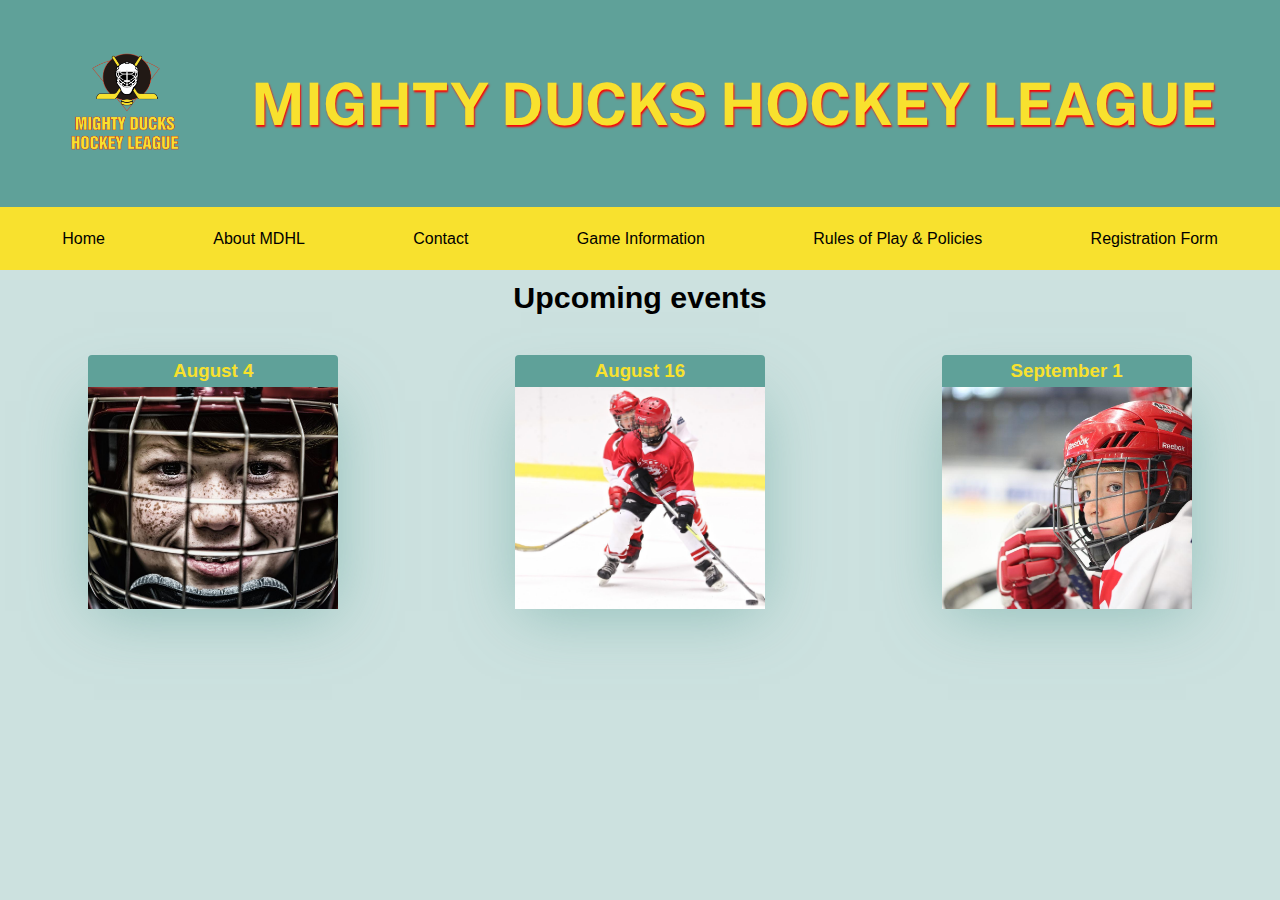
<file: index.html>
<!DOCTYPE html>
<html lang="en">
<head>
    <meta charset="UTF-8">
    <meta http-equiv="X-UA-Compatible" content="IE=edge">
    <meta name="viewport" content="width=device-width, initial-scale=1.0">
    <link rel="stylesheet" href="./Styles/main.css">
    <link rel="shortcut icon" href="./Assets/Icons/android-chrome-512x512.png" type="image/x-icon">
    <link rel="preconnect" href="https://fonts.googleapis.com">
    <link rel="preconnect" href="https://fonts.gstatic.com" crossorigin>
    <link href="https://fonts.googleapis.com/css2?family=Public+Sans:wght@900&display=swap" rel="stylesheet">
    <title>Mighty Ducks Hockey League</title>
</head>
<body>
    <header>
        <a href="./index.html"><img class="logo" src="./Assets/Logo/logo-Mighty-ducks-01.png" alt="logo"/></a>
        <h1>MIGHTY DUCKS HOCKEY LEAGUE</h1>
    </header>
    
    <nav>
        <a href="#">Home</a>
        <a href="./about.html">About MDHL</a>
        <a href="./contact.html">Contact</a>
        <a href="./game_info.html">Game Information</a>
        <a href="./rules.html">Rules of Play & Policies</a>
        <a href="./registration.html">Registration Form</a>
    </nav>
    <article>
        <h2>Upcoming events</h2>
    </article>
    <div class="cards">
        <div class="card">
            <h3 class="card-title">August 4</h3>
            <img src="./Assets/Images/hockey4.jpg" alt="Kids Hockey">
            <p class="card-text">Season Kick-off: Meet the Tearns</p>
        </div>
        <div class="card">
            <h3 class="card-title">August 16</h3>
            <img src="./Assets/Images/hockey8.jpg" alt="Kids Hockey">
            <p class="card-text">Season Kick-off: Meet the Tearns</p>
        </div>
        <div class="card">
            <h3 class="card-title">September 1</h3>
            <img src="Assets/Images/hockey6.jpg" alt="Kid Hockey 2">
            <p class="card-text">First Game of the Season (Check Game Schedule for details)</p>
        </div>
    </div>
</body>
</html>
</file>
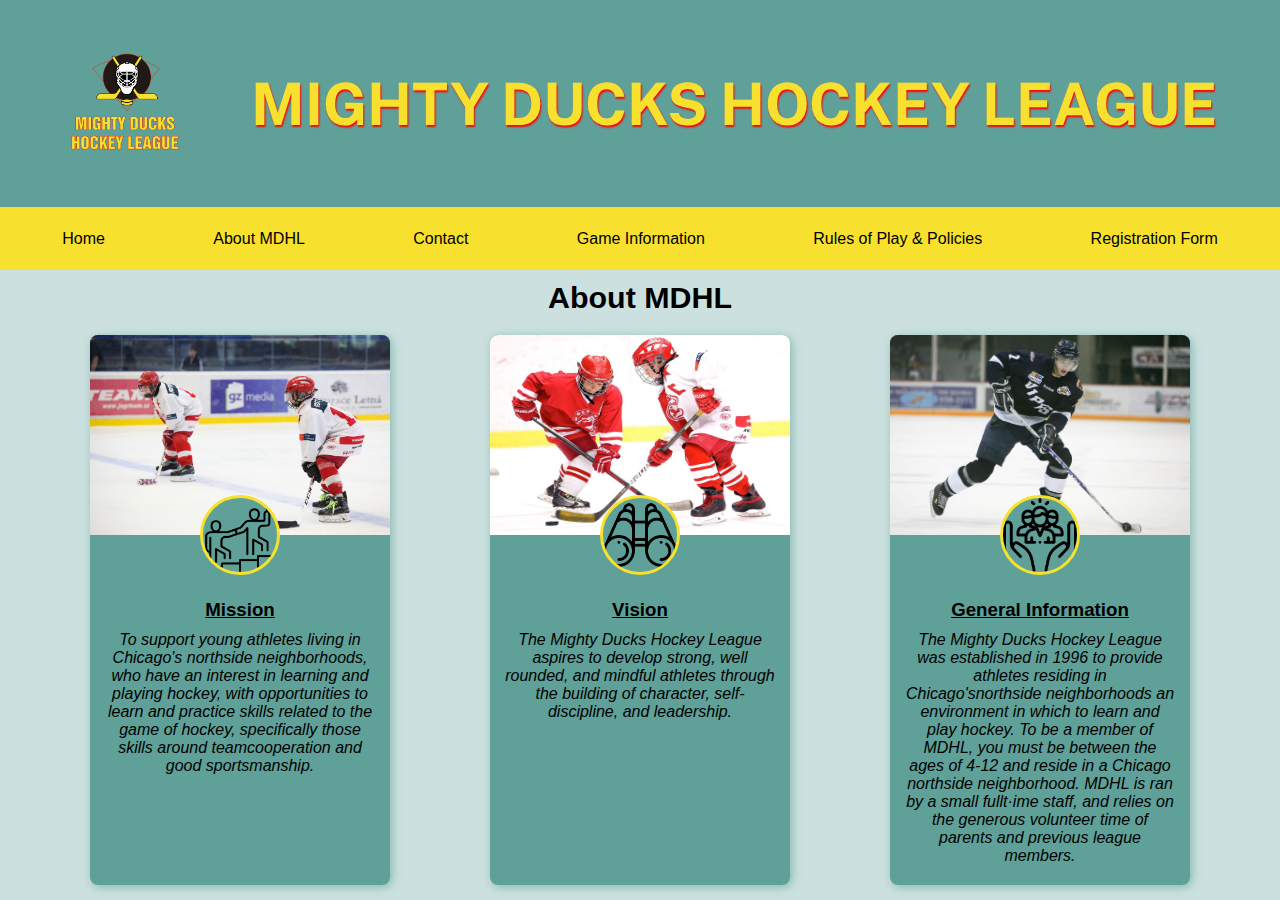
<file: about.html>
<!DOCTYPE html>
<html lang="en">
<head>
    <meta charset="UTF-8">
    <meta http-equiv="X-UA-Compatible" content="IE=edge">
    <meta name="viewport" content="width=device-width, initial-scale=1.0">
    <link rel="stylesheet" href="./Styles/main.css">
    <link rel="shortcut icon" href="./Assets/Icons/android-chrome-512x512.png" type="image/x-icon">
    <link rel="preconnect" href="https://fonts.googleapis.com">
    <link rel="preconnect" href="https://fonts.gstatic.com" crossorigin>
    <link href="https://fonts.googleapis.com/css2?family=Public+Sans:wght@900&display=swap" rel="stylesheet">
    <title>Mighty Ducks Hockey League</title>
</head>
<body>
    <header>
        <a href="./index.html"><img class="logo" src="./Assets/Logo/logo-Mighty-ducks-01.png" alt="logo"/></a>
        <h1>MIGHTY DUCKS HOCKEY LEAGUE</h1>
    </header>
    
    <nav>
        <a href="./index.html">Home</a>
        <a href="#">About MDHL</a>
        <a href="./contact.html">Contact</a>
        <a href="./game_info.html">Game Information</a>
        <a href="./rules.html">Rules of Play & Policies</a>
        <a href="./registration.html">Registration Form</a>
    </nav> 
    <article class="artabout">
        <h2>About MDHL</h2>
    </article>
    <div class="cardsabout">
        <div class="cardabout">
            <div>
                <img class="imgCard" src="./Assets/Images/hockey3.jpg" alt="Hockey">
            </div>
            <img class="imgicon" src="./Assets/Icons/leadership.png" alt="Mision">
            <div>
                <h3 class="mission">Mission</h3>
                <p class="textp">To support young athletes living in Chicago's northside neighborhoods, who have an interest in learning and playing hockey, with opportunities to learn and practice skills related to the game of hockey, specifically those skills around teamcooperation and good sportsmanship.</p>
            </div>
        </div>
        <div class="cardabout">
            <div>
                <img class="imgCard" src="./Assets/Images/hockey11.jpg" alt="Hockey">
            </div>
            <img class="imgicon" src="./Assets/Icons/vision.png" alt="vision">
            <div>
                <h3 class="mission">Vision</h3>
                <p class="textp">The Mighty Ducks Hockey League aspires to develop strong, well rounded, and mindful athletes through the building of character, self-discipline, and leadership.</p>
            </div>
        </div>
        <div class="cardabout">
            <div>
                <img class="imgCard" src="./Assets/Images/hockey12.jpg" alt="Hockey">
            </div>
            <img class="imgicon" src="./Assets/Icons/social-care.png" alt="general-Information">
            <div>
                <h3 class="mission">General Information</h3>
                <p class="textp">The Mighty Ducks Hockey League was established in 1996 to provide athletes residing in Chicago'snorthside neighborhoods an environment in which to learn and play hockey. To be a member of MDHL, you must be between the ages of 4-12 and reside in a Chicago northside neighborhood. MDHL is ran by a small fullt·ime staff, and relies on the generous volunteer time of parents and previous league members.</p>
            </div>
        </div>
    </div>
</body>
</html>
</file>
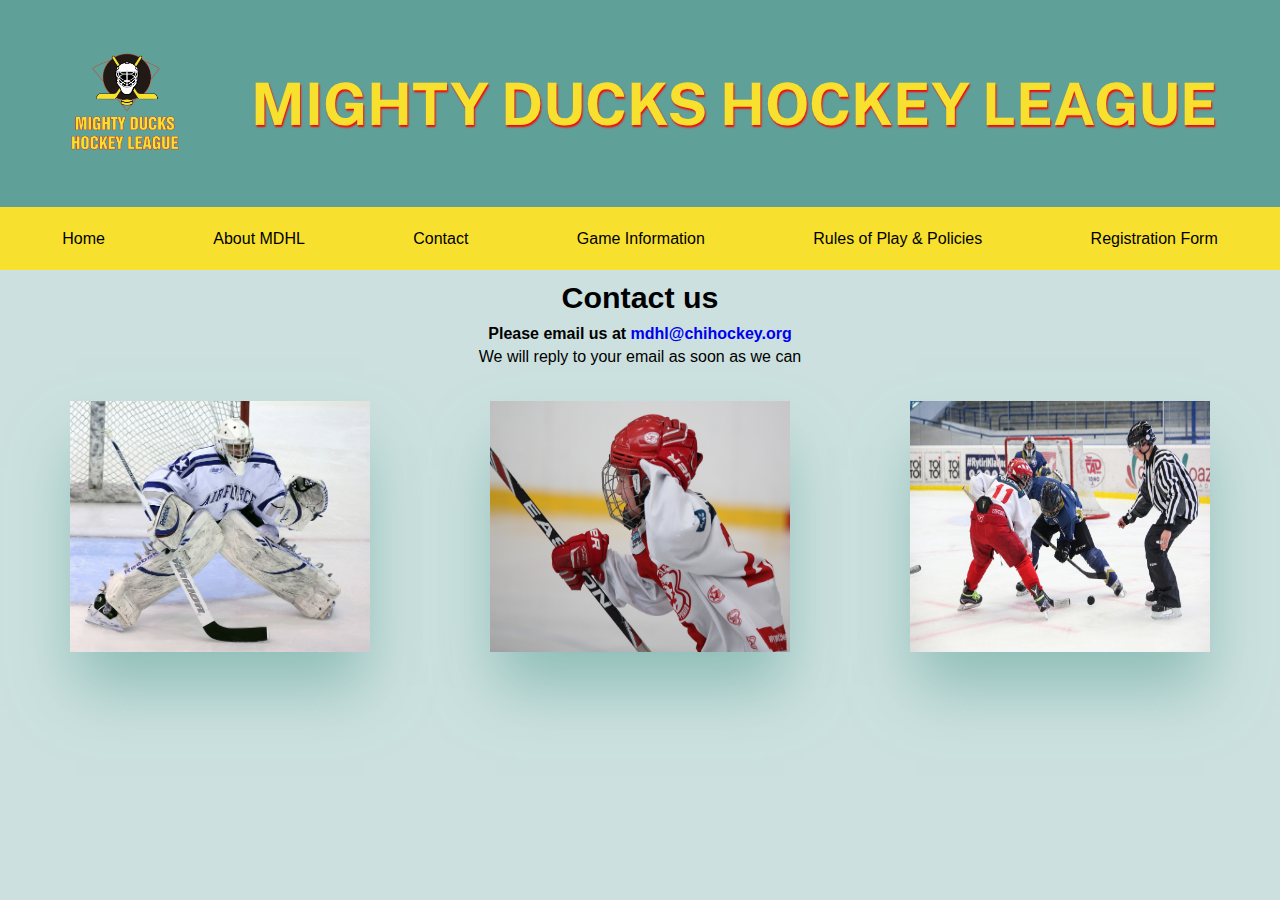
<file: contact.html>
<!DOCTYPE html>
<html lang="en">
<head>
    <meta charset="UTF-8">
    <meta http-equiv="X-UA-Compatible" content="IE=edge">
    <meta name="viewport" content="width=device-width, initial-scale=1.0">
    <link rel="stylesheet" href="./Styles/main.css">
    <link rel="shortcut icon" href="./Assets/Icons/android-chrome-512x512.png" type="image/x-icon">
    <link rel="preconnect" href="https://fonts.googleapis.com">
    <link rel="preconnect" href="https://fonts.gstatic.com" crossorigin>
    <link href="https://fonts.googleapis.com/css2?family=Public+Sans:wght@900&display=swap" rel="stylesheet">
    <title>Mighty Ducks Hockey League</title>
</head>
<body>
    <header>
        <a href="./index.html"><img class="logo" src="./Assets/Logo/logo-Mighty-ducks-01.png" alt="logo"/></a>
        <h1>MIGHTY DUCKS HOCKEY LEAGUE</h1>
    </header>
    
    <nav>
        <a href="./index.html">Home</a>
        <a href="./about.html">About MDHL</a>
        <a href="#">Contact</a>
        <a href="./game_info.html">Game Information</a>
        <a href="./rules.html">Rules of Play & Policies</a>
        <a href="./registration.html">Registration Form</a>
    </nav> 
    <article>
        <h2>Contact us</h2>
        <div>
            <h4>Please email us at <a href="mailto:mdhl@chihockey.org">mdhl@chihockey.org</a></h4>
            <p>We will reply to your email as soon as we can</p>
        </div>
    </article>
    <div class="contactus">
        <img class="image" src="./Assets/Images/hockey10.jpg" alt="Hockey Player"/> 
        <img class="image" src="./Assets/Images/hockey1.jpg" alt="Hockey Player"/> 
        <img class="image" src="./Assets/Images/design1_image1.jpg" alt="Hockey Player"/> 
    </div>        
</body>
</html>
</file>
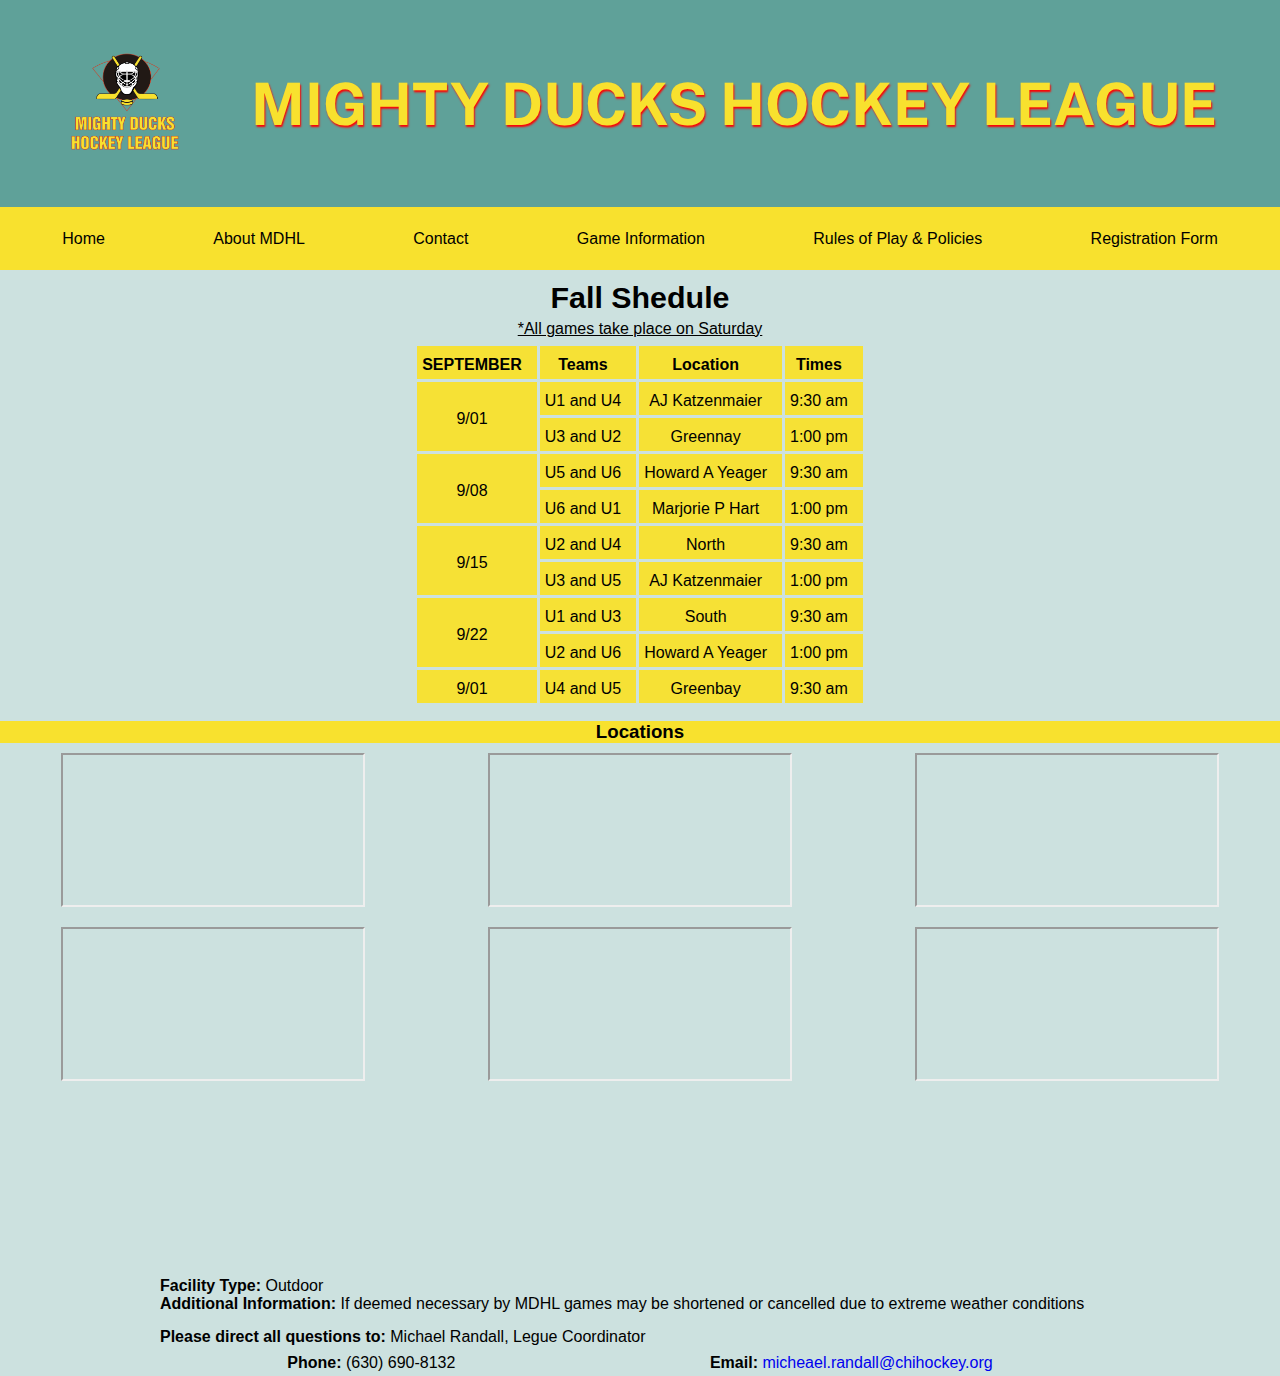
<file: game_info.html>
<!DOCTYPE html>
<html lang="en">
<head>
    <meta charset="UTF-8">
    <meta http-equiv="X-UA-Compatible" content="IE=edge">
    <meta name="viewport" content="width=device-width, initial-scale=1.0">
    <link rel="stylesheet" href="./Styles/main.css">
    <link rel="shortcut icon" href="./Assets/Icons/android-chrome-512x512.png" type="image/x-icon">
    <link rel="preconnect" href="https://fonts.googleapis.com">
    <link rel="preconnect" href="https://fonts.gstatic.com" crossorigin>
    <link href="https://fonts.googleapis.com/css2?family=Public+Sans:wght@900&display=swap" rel="stylesheet">
    <title>Mighty Ducks Hockey League</title>
</head>
<body>
  <header>
    <a href="./index.html"><img class="logo" src="./Assets/Logo/logo-Mighty-ducks-01.png" alt="logo"/></a>
    <h1>MIGHTY DUCKS HOCKEY LEAGUE</h1>
  </header>

    <nav>
        <a href="index.html">Home</a>
        <a href="./about.html">About MDHL</a>
        <a href="./contact.html">Contact</a>
        <a href="#">Game Information</a>
        <a href="./rules.html">Rules of Play & Policies</a>
        <a href="./registration.html">Registration Form</a>
    </nav> 

    <article>
        <h2>Fall Shedule</h2>
        <p>*All games take place on Saturday</p>
    </article>

    <table class="table">
      <tbody>
          <tr>
            <th>SEPTEMBER</th>
            <th>Teams</th>  
            <th>Location</th>
            <th>Times</th>
          </tr>
          <tr>
              <td rowspan="2">9/01</td>
              <td>U1 and U4</td>
              <td>AJ Katzenmaier</td>
              <td>9:30 am</td>
          </tr>
          <tr>
            <td>U3 and U2</td>
            <td>Greennay</td>
            <td>1:00 pm</td>
          </tr>
          <tr>
            <td rowspan="2">9/08</td>
            <td>U5 and U6</td>
            <td>Howard A Yeager</td>
            <td>9:30 am</td>
        </tr>
        <tr>
          <td>U6 and U1</td>
          <td>Marjorie P Hart</td>
          <td>1:00 pm</td>
        </tr>
        <tr>
            <td rowspan="2">9/15</td>
            <td>U2 and U4</td>
            <td>North</td>
            <td>9:30 am</td>
        </tr>
        <tr>
          <td>U3 and U5</td>
          <td>AJ Katzenmaier</td>
          <td>1:00 pm</td>
        </tr>
        <tr>
            <td rowspan="2">9/22</td>
            <td>U1 and U3</td>
            <td>South</td>
            <td>9:30 am</td>
        </tr>
        <tr>
          <td>U2 and U6</td>
          <td>Howard A Yeager</td>
          <td>1:00 pm</td>
        </tr>
        <tr>
            <td rowspan="1">9/01</td>
            <td>U4 and U5</td>
            <td>Greenbay</td>
            <td>9:30 am</td>
        </tr>
      </tbody>
    </table>

    <section class="location">
      <h3>Locations</h3>
    
      <div class="locations">
        <iframe class="locationimg" src="https://www.google.com/maps/embed?pb=!1m18!1m12!1m3!1d2949.7808848579025!2d-87.86499554982842!3d42.32587204515191!2m3!1f0!2f0!3f0!3m2!1i1024!2i768!4f13.1!3m3!1m2!1s0x880f932fbc6ba7cd%3A0xcf2bbe275c6da815!2sAJ%20Katzenmaier%20Academy!5e0!3m2!1ses-419!2sar!4v1654215608105!5m2!1ses-419!2sar"></iframe>
        <iframe class="locationimg" src="https://www.google.com/maps/embed?pb=!1m18!1m12!1m3!1d3322.1789124952497!2d-112.14526805014701!3d33.62660274739471!2m3!1f0!2f0!3f0!3m2!1i1024!2i768!4f13.1!3m3!1m2!1s0x872b6934987304b5%3A0x912e20bfc7e15414!2sGreenway%20High%20School!5e0!3m2!1ses-419!2sar!4v1654215928188!5m2!1ses-419!2sar"></iframe>
        <iframe class="locationimg" src="https://www.google.com/maps/embed?pb=!1m18!1m12!1m3!1d2950.26987667854!2d-87.85607514982884!3d42.315442245810104!2m3!1f0!2f0!3f0!3m2!1i1024!2i768!4f13.1!3m3!1m2!1s0x880feccac26b07c5%3A0x8b51fa5d6efe771a!2sHoward%20A.%20Yeager%20School%20(PREK-K)!5e0!3m2!1ses-419!2sar!4v1654216131823!5m2!1ses-419!2sar"></iframe>
        <iframe class="locationimg" src="https://www.google.com/maps/embed?pb=!1m18!1m12!1m3!1d377564.1997560754!2d-88.37303374999999!3d42.3271639!2m3!1f0!2f0!3f0!3m2!1i1024!2i768!4f13.1!3m3!1m2!1s0x880fecd0628e1bb5%3A0x9a4d5f9aafd42e02!2sMarjorie%20P%20Hart%20School!5e0!3m2!1ses-419!2sar!4v1654216180999!5m2!1ses-419!2sar"></iframe>
        <iframe class="locationimg" src="https://www.google.com/maps/embed?pb=!1m18!1m12!1m3!1d377562.19933807483!2d-88.37441073780826!3d42.327497195613695!2m3!1f0!2f0!3f0!3m2!1i1024!2i768!4f13.1!3m3!1m2!1s0x880fecd3085aa3bd%3A0x54f2728b0f77d756!2sNorth%20Chicago%20Community%20High%20School!5e0!3m2!1ses-419!2sar!4v1654216276031!5m2!1ses-419!2sar"></iframe>
        <iframe class="locationimg" src="https://www.google.com/maps/embed?pb=!1m18!1m12!1m3!1d2823.909878709071!2d-93.24675904971923!3d44.945499975823225!2m3!1f0!2f0!3f0!3m2!1i1024!2i768!4f13.1!3m3!1m2!1s0x87f6281a194ece6d%3A0x9c69cc0c5e2a00ea!2sSouth%20High%20School!5e0!3m2!1ses-419!2sar!4v1654216606085!5m2!1ses-419!2sar"></iframe>
      </div>
    </section>

    <div class="adinf">
      <div class="facility">
        <p><span>Facility Type:</span> Outdoor</p>
        <p><span>Additional Information:</span> If deemed necessary by MDHL games may be shortened or cancelled due to extreme weather conditions</p>
      </div>

      <div>
        <p><span>Please direct all questions to:</span> Michael Randall, Legue Coordinator</p>
      </div>

      <div class="footer">
        <p><span>Phone:</span> (630) 690-8132</p>
        <p><span>Email:</span><a href="mailto:micheael.randall@chihockey.org"> micheael.randall@chihockey.org</a></p>
      </div>
    </div>
  
  </body>
</html>
</file>
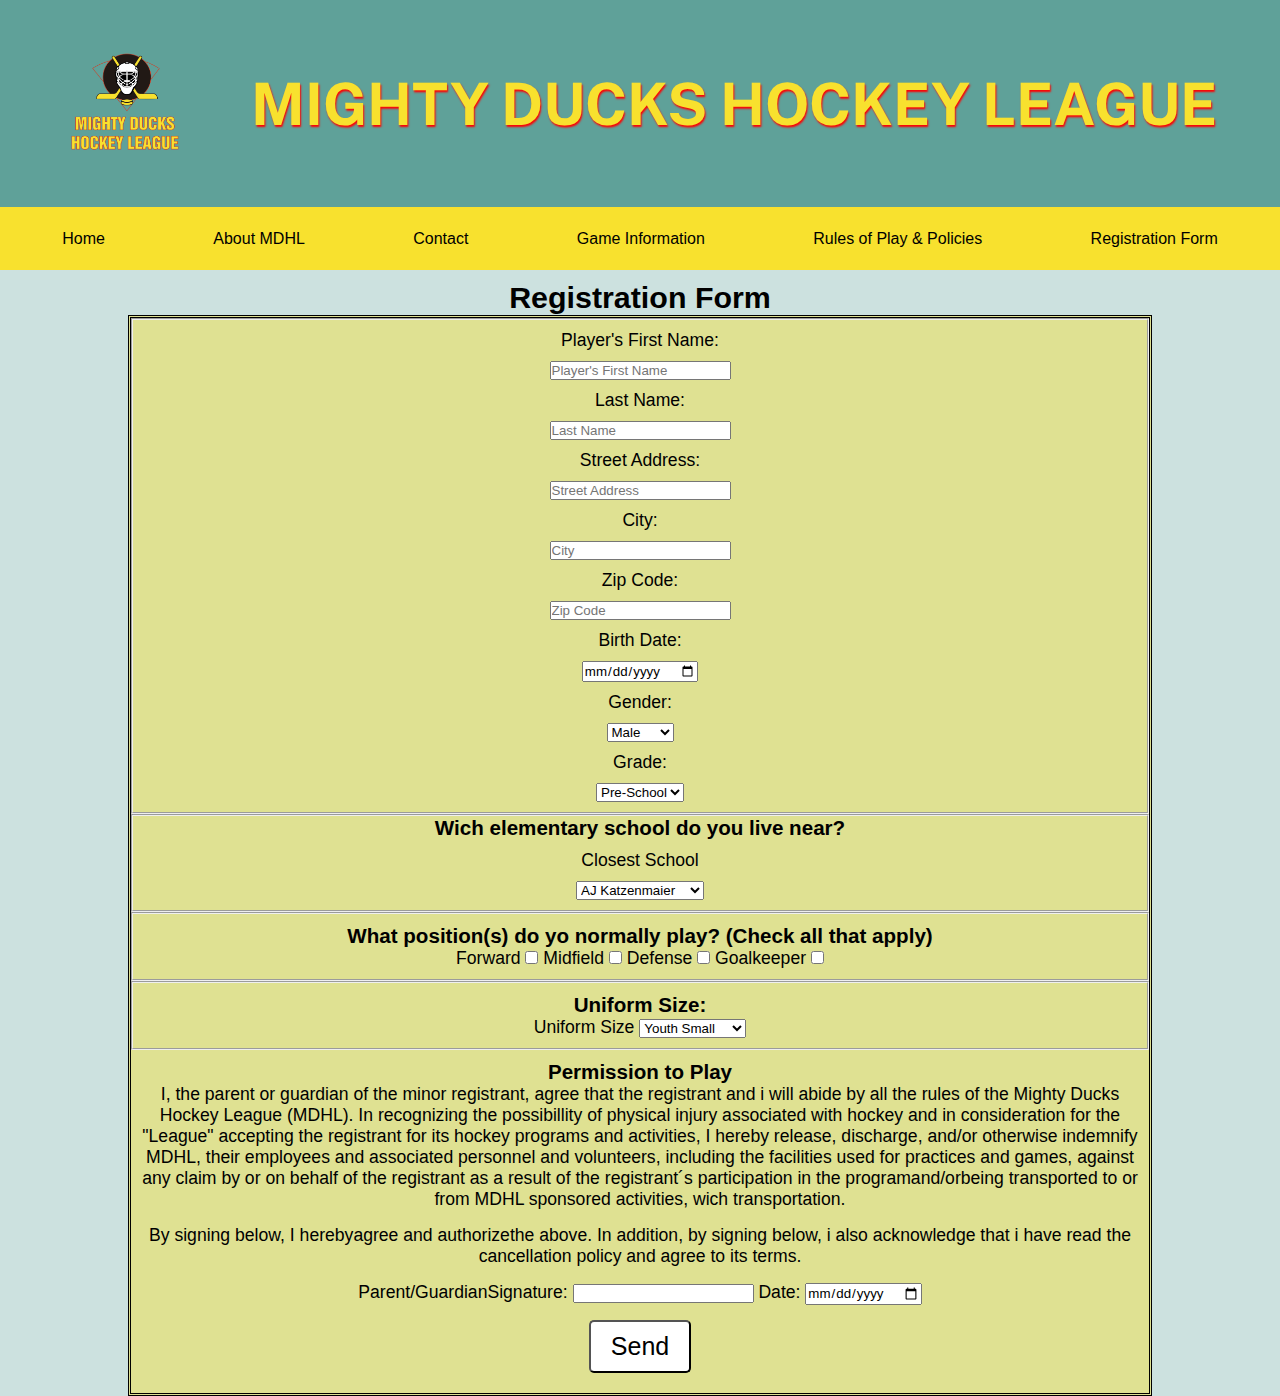
<file: registration.html>
<!DOCTYPE html>
<html lang="en">
<head>
    <meta charset="UTF-8">
    <meta http-equiv="X-UA-Compatible" content="IE=edge">
    <meta name="viewport" content="width=device-width, initial-scale=1.0">
    <link rel="stylesheet" href="./Styles/main.css">
    <link rel="shortcut icon" href="./Assets/Icons/android-chrome-512x512.png" type="image/x-icon">
    <link rel="preconnect" href="https://fonts.googleapis.com">
    <link rel="preconnect" href="https://fonts.gstatic.com" crossorigin>
    <link href="https://fonts.googleapis.com/css2?family=Public+Sans:wght@900&display=swap" rel="stylesheet">
    <title>Mighty Ducks Hockey League</title>
</head>
<body>
    <header>
        <a href="./index.html"><img class="logo" src="./Assets/Logo/logo-Mighty-ducks-01.png" alt="logo"/></a>
        <h1>MIGHTY DUCKS HOCKEY LEAGUE</h1>
    </header>
    
    <nav>
        <a href="./index.html">Home</a>
        <a href="./about.html">About MDHL</a>
        <a href="./contact.html">Contact</a>
        <a href="./game_info.html">Game Information</a>
        <a href="./rules.html">Rules of Play & Policies</a>
        <a href="#">Registration Form</a>
    </nav>

    <article>
        <h2>Registration Form</h2>
    </article>

    <div class="form">
        <form action="./show_data.html" method="get">

            <fieldset class="fieldset1">
                <label for="name">Player's First Name:</label>
                <input type="text" id="name" name="name" placeholder="Player's First Name"/>

                <label for="lastname">Last Name:</label>
                <input type="text" id="lastname" name="lastname" placeholder="Last Name"/>

                <label for="street">Street Address:</label>
                <input type="text" id="street" name="street" placeholder="Street Address"/>

                <label for="city">City:</label>
                <input type="text" id="city" name="city" placeholder="City"/>

                <label for="zip">Zip Code:</label>
                <input type="text" id="zip" name="zip" placeholder="Zip Code"/>

                <label for="date">Birth Date:</label>
                <input type="date" id="date" name="date"/>

                <label for="gender">Gender:</label>
                    <select name="gender" id="gender">
                        <option value="male">Male</option>
                        <option value="female">Female</option>
                    </select>

                <label for="grade">Grade:</label>
                    <select name="grade" id="grade">
                        <option value="preschool">Pre-School</option>
                        <option value="1">1 th</option>
                        <option value="2">2 th</option>
                        <option value="3">3 th</option>
                        <option value="4">4 th</option>
                        <option value="5">5 th</option>
                    </select>
            </fieldset>

            <fieldset class="fieldset1">
                <h3>Wich elementary school do you live near?</h3>
                <label for="school">Closest School</label>
                <select name="school" id="school">
                    <option value="ajKatzenmaier">AJ Katzenmaier</option>
                    <option value="greenbay">Greenbay</option>
                    <option value="howardayeager">Howard A Yeager</option>
                    <option value="marjoriephart">Marjorie P Hart</option>
                    <option value="northelementary">North Elementary</option>
                    <option value="southelementary">South Elementary</option>
                </select>
            </fieldset>

            <fieldset class="fieldset2">
                <h3>What position(s) do yo normally play? (Check all that apply)</h3>
                <label for="forward">Forward</label>
                <input type="checkbox" id="forward" name="position" value="forward">
                <label for="midfield">Midfield</label>
                <input type="checkbox" id="midfield" name="position" value="midfield">
                <label for="defense">Defense</label>
                <input type="checkbox" id="defense" name="position" value="defense">
                <label for="goalkeeper">Goalkeeper</label>
                <input type="checkbox" id="goalkeeper" name="position" value="goalkeeper">
            </fieldset>

            <fieldset class="fieldset2">
                <h3>Uniform Size:</h3>
                <label class="uniform" for="uniform">Uniform Size</label>
                <select name="uniform" id="uniform">
                    <option value="youthsmall">Youth Small</option>
                    <option value="youthmedium">Youth Medium</option>
                    <option value="youthlarge">Youth Large</option>
                    <option value="small">Small</option>
                    <option value="medium">Medium</option>
                    <option value="large">Large</option>
                    <option value="extralarge">Extra-Large</option>
                </select>
            </fieldset>
            
            <div class="fieldset3">
                <h3>Permission to Play</h3>
                <p>I, the parent or guardian of the minor registrant, agree that the registrant and i will abide by all the rules of the Mighty Ducks Hockey League (MDHL). In recognizing the possibillity of physical injury associated with hockey and in consideration for the "League" accepting the registrant for its hockey programs and activities, I hereby release, discharge, and/or otherwise indemnify MDHL, their employees and associated personnel and volunteers, including the facilities used for practices and games, against any claim by or on behalf of the registrant as a result of the registrant´s participation in the programand/orbeing transported to or from MDHL sponsored activities, wich transportation.</p>
                <p>By signing below, I herebyagree and authorizethe above. In addition, by signing below, i also acknowledge that i have read the cancellation policy and agree to its terms.</p> 
                <label for="parentname">Parent/GuardianSignature:</label>
                <input type="text" id="parentname" name="parentname"/>
                <label for="date">Date:</label>
                <input type="date" id="datefirm" name="datefirm"/>
            </div>

            <div class="submit">
                <input type="submit" value="Send"> 
            </div>

        </form>
    </div>
</body>
</html>
</file>
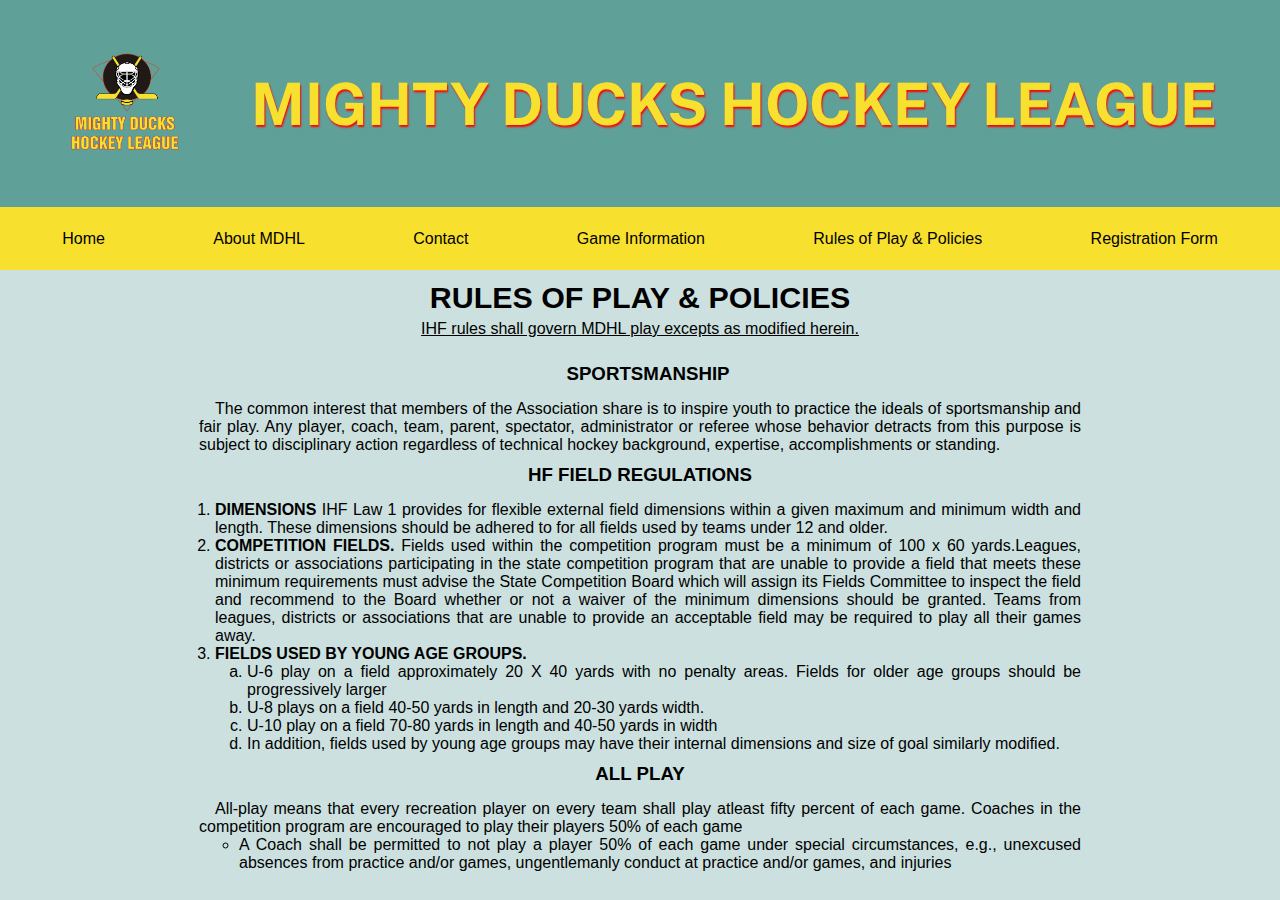
<file: rules.html>
<!DOCTYPE html>
<html lang="en">
<head>
    <meta charset="UTF-8">
    <meta http-equiv="X-UA-Compatible" content="IE=edge">
    <meta name="viewport" content="width=device-width, initial-scale=1.0">
    <link rel="stylesheet" href="./Styles/main.css">
    <link rel="shortcut icon" href="./Assets/Icons/android-chrome-512x512.png" type="image/x-icon">
    <link rel="preconnect" href="https://fonts.googleapis.com">
    <link rel="preconnect" href="https://fonts.gstatic.com" crossorigin>
    <link href="https://fonts.googleapis.com/css2?family=Public+Sans:wght@900&display=swap" rel="stylesheet">
    <title>Mighty Ducks Hockey League</title>
</head>
<body>
    <header>
        <a href="./index.html"><img class="logo" src="./Assets/Logo/logo-Mighty-ducks-01.png" alt="logo"/></a>
        <h1>MIGHTY DUCKS HOCKEY LEAGUE</h1>
    </header>
    
    <nav>
        <a href="./index.html">Home</a>
        <a href="./about.html">About MDHL</a>
        <a href="./contact.html">Contact</a>
        <a href="./game_info.html">Game Information</a>
        <a href="#">Rules of Play & Policies</a>
        <a href="./registration.html">Registration Form</a>
    </nav> 
    <article>
        <h2>RULES OF PLAY & POLICIES</h2>
        <p>IHF rules shall govern MDHL play excepts as modified herein.</p>
    </article>
    <section class="rules">
        <div class="intro">
            <h3>SPORTSMANSHIP</h3>
                <p>The common interest that members of the Association share is to inspire youth to practice the ideals of sportsmanship and fair play. Any player, coach, team, parent, spectator, administrator or referee whose behavior detracts from this purpose is subject to disciplinary action regardless of technical hockey background, expertise, accomplishments or standing.</p>
        </div>
        <div class="ihf">
            <h3>HF FIELD REGULATIONS</h3>
            <ol>
                <li>
                    <p><span>DIMENSIONS</span> IHF Law 1 provides for flexible external field dimensions within a given maximum and minimum width and length. These dimensions should be adhered to for all fields used by teams under 12 and older.
                    </p>
                </li>
                <li>
                    <p><span>COMPETITION FIELDS.</span> Fields used within the competition program must be a minimum of 100 x 60 yards.Leagues, districts or associations participating in the state competition program that are unable to provide a field that meets these minimum requirements must advise the State Competition Board which will assign its Fields Committee to inspect the field and recommend to the Board whether or not a waiver of the minimum dimensions should be granted. Teams from leagues, districts or associations that are unable to provide an acceptable field may be required to play all their games away.
                    </p>
                </li>
                <li>
                    <p><span>FIELDS USED BY YOUNG AGE GROUPS.</span></p>
                    <ol>
                        <li class="letter">U-6 play on a field approximately 20 X 40 yards with no penalty areas. Fields for older age groups should be progressively larger</li>
                        <li class="letter">U-8 plays on a field 40-50 yards in length and 20-30 yards width.</li>
                        <li class="letter">U-10 play on a field 70-80 yards in length and 40-50 yards in width</li>
                        <li class="letter">In addition, fields used by young age groups may have their internal dimensions and size of goal similarly modified.</li>
                    </ol>
                </li>
            </ol>
        </div>
        <div class="play">
            <h3>ALL PLAY</h3>
            <P>All-play means that every recreation player on every team shall play atleast fifty percent of each game. Coaches in the competition program are encouraged to play their players 50% of each game</P>
            <ul>
                <li class="punto">A Coach shall be permitted to not play a player 50% of each game under special circumstances, e.g., unexcused absences from practice and/or games, ungentlemanly conduct at practice and/or games, and injuries</li>
            </ul>
        </div>
    </section>
</body>
</html>
</file>
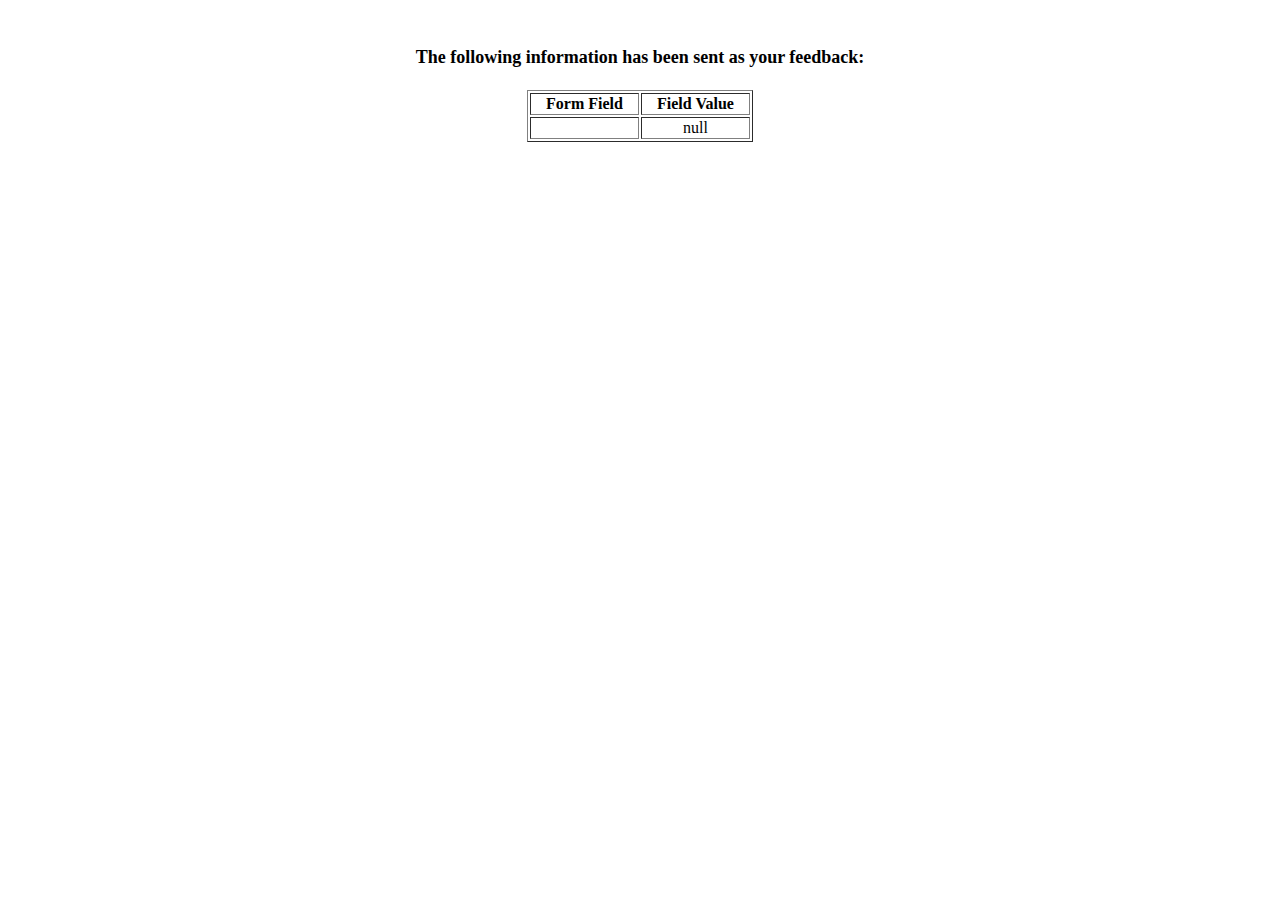
<file: show_data.html>
<html>
<head>
<title>Feedback Sent</title>
</head>
<body>
<p align=center>&nbsp;</p>
<h1 align=center><font size="+1">The following information has been sent as your
  feedback:</font></h1>

<table border="1" align=center width="226">
  <tr>
    <th align="center">Form Field</th>
    <th align="center">Field Value</th>
  </tr>

<script language="javascript">
var args = location.search.substr(1).split('&');
for (var i = 0; i < args.length; ++i) {
  var parts = args[i].split('=');
  if (parts != null) {
    var field = parts[0];
    var value = parts[1];
    if (value == null) {
      value = "null"
    }
    else {
      value = '"' + unescape(value.replace(/\+/g, ' ')) + '"';
    }

    document.writeln('<tr><td align="center">' + field + '</td>');
    document.writeln('<td align="center">' + value + '</td></tr>');
  }
}
</script>

<noscript>
<tr><td>
<p>You need to turn on Javascript in your browser.</p>

<p>In Microsoft Internet Explorer 4 or greater:</p>
<ul>
<li>From the "Tools" menu (in IE 4, it's the "View" menu), select "Internet Options".</li>
<li>Click on the "Security" tab.</li>
<li>Click on the "Custom Level" button. (In IE 4, select "Custom"
and then click on "Settings...".)</li>
<li>Under "Active scripting" make sure "Enable" is selected.</li>
</ul>

<p>In Netscape version 4 or greater:</p>
<ul>
<li>From the <b>Edit</b> menu, select <b>Preferences</b>.</li>
<li>In the <b>Category</b> list on the left, click on the word "Advanced".</li>
<li>In the panel on the right, make sure "Enable JavaScript" is checked.</li>
<li>Click the <b>OK</b> button.</li>
</ul>

</td></tr>
</noscript>

</table>
</body>
</html>
</file>
<file: Styles/main.css>
* {
    margin: 0;
    padding: 0;
    box-sizing: border-box;
    text-decoration: none;
    font-family: sans-serif;
}
body {
    background-color: hsla(173, 26%, 50%, 0.318);
}
header {
    background-color: #5fa199;
    height: 23vh;
    width: 100%;
    display: flex;
    flex-direction: row;
    justify-content: space-evenly;
    align-items: center;
}

h1 {
    font-size: 6.5vh;
    font-family: 'Public Sans', sans-serif;
    color:#f8e12e;
    text-shadow: 1px 2px 2px red;
}
.logo {
    align-self: center;
    height: 125px;
    width: 125px;
}

nav {
    display: flex;
    width: 100%;
    padding: .5em .5em .5em .5em;
    background-color: #f8e12e;
    height: 7vh;
    align-items: center;
    justify-content: space-around;
}
nav a {
    display: flex;
    font-size: 1rem;
    font-style: normal;
    color: black;
}
nav a:hover {
    color:#5FA199;
    border-bottom: .1rem solid;
    padding-bottom: .5rem;
}
article h2 {
    width: 100%;
    padding-top: 10px;
    display: flex;
    align-items: center;
    justify-content: center;
    font-size: 1.9em;
}
.cards {
    width: 100%;
    display: flex;
    flex-wrap: wrap;
    justify-content: space-around;
}
.card {
    margin: 40px;
    position: relative;
    max-width: 250px;
    max-height: 350px;
    box-shadow: 0 40px 60px -6px #5fa19991;
}
.card-title {
    display: block;
    text-align: center;
    color: #f8e12e;
    background-color: #5fa199;
    padding: 2%;
    border-top-right-radius: 4px;
    border-top-left-radius: 4px;
}
.card img {
    width: 100%;
    height: 100%;
    object-fit: cover;
    display: block;
    position: relative;
}
.card-text {
    display: block;
    font-size: 1.2rem;
    position: absolute; 
    text-align: center;
    height: 0;
    top: 0;
    opacity: 0;
    padding: 18px 8%; 
    background-color: #f8e12e;
    transition: 0.8s ease;
}
.card:hover .card-text {
    opacity: .8;
    width: 100%;
    height: 100%;
}
 /* About */
 
.cardsabout {
    display: flex;
    justify-content: space-evenly;
    text-align: center;
    padding-top: 10px;
}
.cardabout{
    width: 300px;
    height: 550px;
    background-color: #5fa199;
    position: relative;
    border-radius: 8px;
    box-shadow: 2px 2px 10px #5fa199a9;
    margin: 10px;
}
.imgCard{
    width: 300px;
    height: 200px;
    border-radius: 8px 8px 0 0;
}
.mission{
    text-align: center;
    font-weight: 300;
    text-decoration: underline;
    margin-top: 60px;
    font-weight: bold;
    padding-bottom: 10px;
    
}
.textp{
    width: 90%;
    font-style: italic;
    margin: auto;
}
.imgicon{
    height: 80px;
    background-color: #5fa199;
    border-radius: 360px;
    border: 3px solid #f8e12e;
    position: absolute;
    top: calc(200px - 80px/2);
    left: calc(300px/2 - 80px/2);
}

/* Contact */

.contactus{
    display: flex;
    padding: 10px 10px 10px;
    width: 100%;
    flex-wrap: wrap;
    justify-content: space-around;  
}
article div {
    padding-top: 10px;
    display: flex;
    flex-direction: column;
    text-align: center;
}
article div h4 a:hover{
    color: #5fa199;
    border-bottom: .1rem solid;
    padding-bottom: .1rem;
}
article div p {
    text-decoration: none;
}
.contactus img{
    margin: 20px;
    position: relative;
    max-width: 300px;
    max-height: 350px;
    box-shadow: 0 40px 60px -6px #5fa19991; 
} 

/* Information */
article p {
    text-decoration: underline;
    text-align: center;
    padding-top: 5px;
    padding-bottom: 5px;
}
.table{
    display: flex;
    text-align: center;
    justify-content: center;
    border-collapse: collapse;
    border-collapse: separate;
    box-sizing: border-box;
    text-indent: initial;
    border-spacing: 3px;   
    padding-bottom: 15px;
}
tr, th, td{
    border:none;
    background-color: #f8e12ecd;
    padding: 10px 15px 5px 5px;
}
.adinf {
    display: flex;
    flex-direction: column;
    justify-content: center;
    width: 100%;
    padding-left: 10em;
    padding-right: 10em;
    padding-top: 1em;
}
.facility {
    display: flex;
    flex-direction: column;
    justify-content: center;
    text-align: justify;
    padding-bottom: 15px;
}
.footer {
    padding-top: 8px;
    display: flex;
    text-align: center;
    justify-content: space-around;
}
.footer a:hover{
    color: #5fa199;
    border-bottom: .1rem solid;
    padding-bottom: .1rem;
}
.location {
    width: 100%;
    height: 60vh;
}
.location h3 {
    background-color: #f8e12e;
    text-align: center;
    align-items: center;
}
.locations {
    height: 50%;
    width: 100%;
    display: flex;
    flex-wrap: wrap;
    justify-content: space-around;
}
.locationimg {
    margin: 10px;
}

/* RULES */
.rules {
    display: flex;
    text-align: justify;
    justify-content: center;
    flex-direction: column;
    width: 100%;
    padding: 10px 10px 10px 10px;
    align-items: center;
}
.intro {
    max-width: 70%;
    text-indent: 1em;
}
.intro h3 {
    padding: 10px 5px 15px 5px;
    text-align: center;
}
.ihf {
    max-width: 70%;
}
.ihf h3 {
    padding: 10px 5px 15px 5px;
    text-align: center;
}
.play {
    max-width: 70%;
}
.play p {
    text-indent: 1em;
}
.play h3 {
    padding: 10px 5px 15px 5px;
    text-align: center;
}
span {
    font-weight: bold;
    padding: 5px 0 5px 0;
}
ol {
    margin-left: 1em;
}
.letter {
    list-style: lower-latin;
    margin-left: 1em;
}
.punto {
    list-style: circle;
    margin-left: 2.5em; 
}

/* Registration Form */
.form {
    display: flex;
    align-items: center;
    justify-content: center;
}
form {
    border-style: double;
    background-color: #f8e12e6f;
    width: 80%;
    height: 80%;
    color: black;
    font-size: 1.1em;
}
.fieldset1{
    display: flex;
    flex-direction: column;
    justify-content: space-around;
    flex-wrap: nowrap;
    text-align: center;
    align-items: center;
    padding-bottom: 10px;
}
.fieldset1 label {
    padding: 10px;
}
.fieldset2 {
    text-align: center;
    padding: 10px;    
}
.fieldset3 {
    text-align: center;
    padding-top: 10px;
    padding-bottom: 15px;
}
.fieldset3 p {
    padding-bottom: 15px;
}
.submit {
    text-align: center;
    padding-bottom: 20px;
}
.submit input {
    background-color: white;
    font-size: 25px;
    width: 10%;
    padding: 10px 10px 10px 10px;
    border-radius: 5px;
}
.submit input:hover{
    cursor: pointer;
    background-color: #f8e12e;
}
</file>
